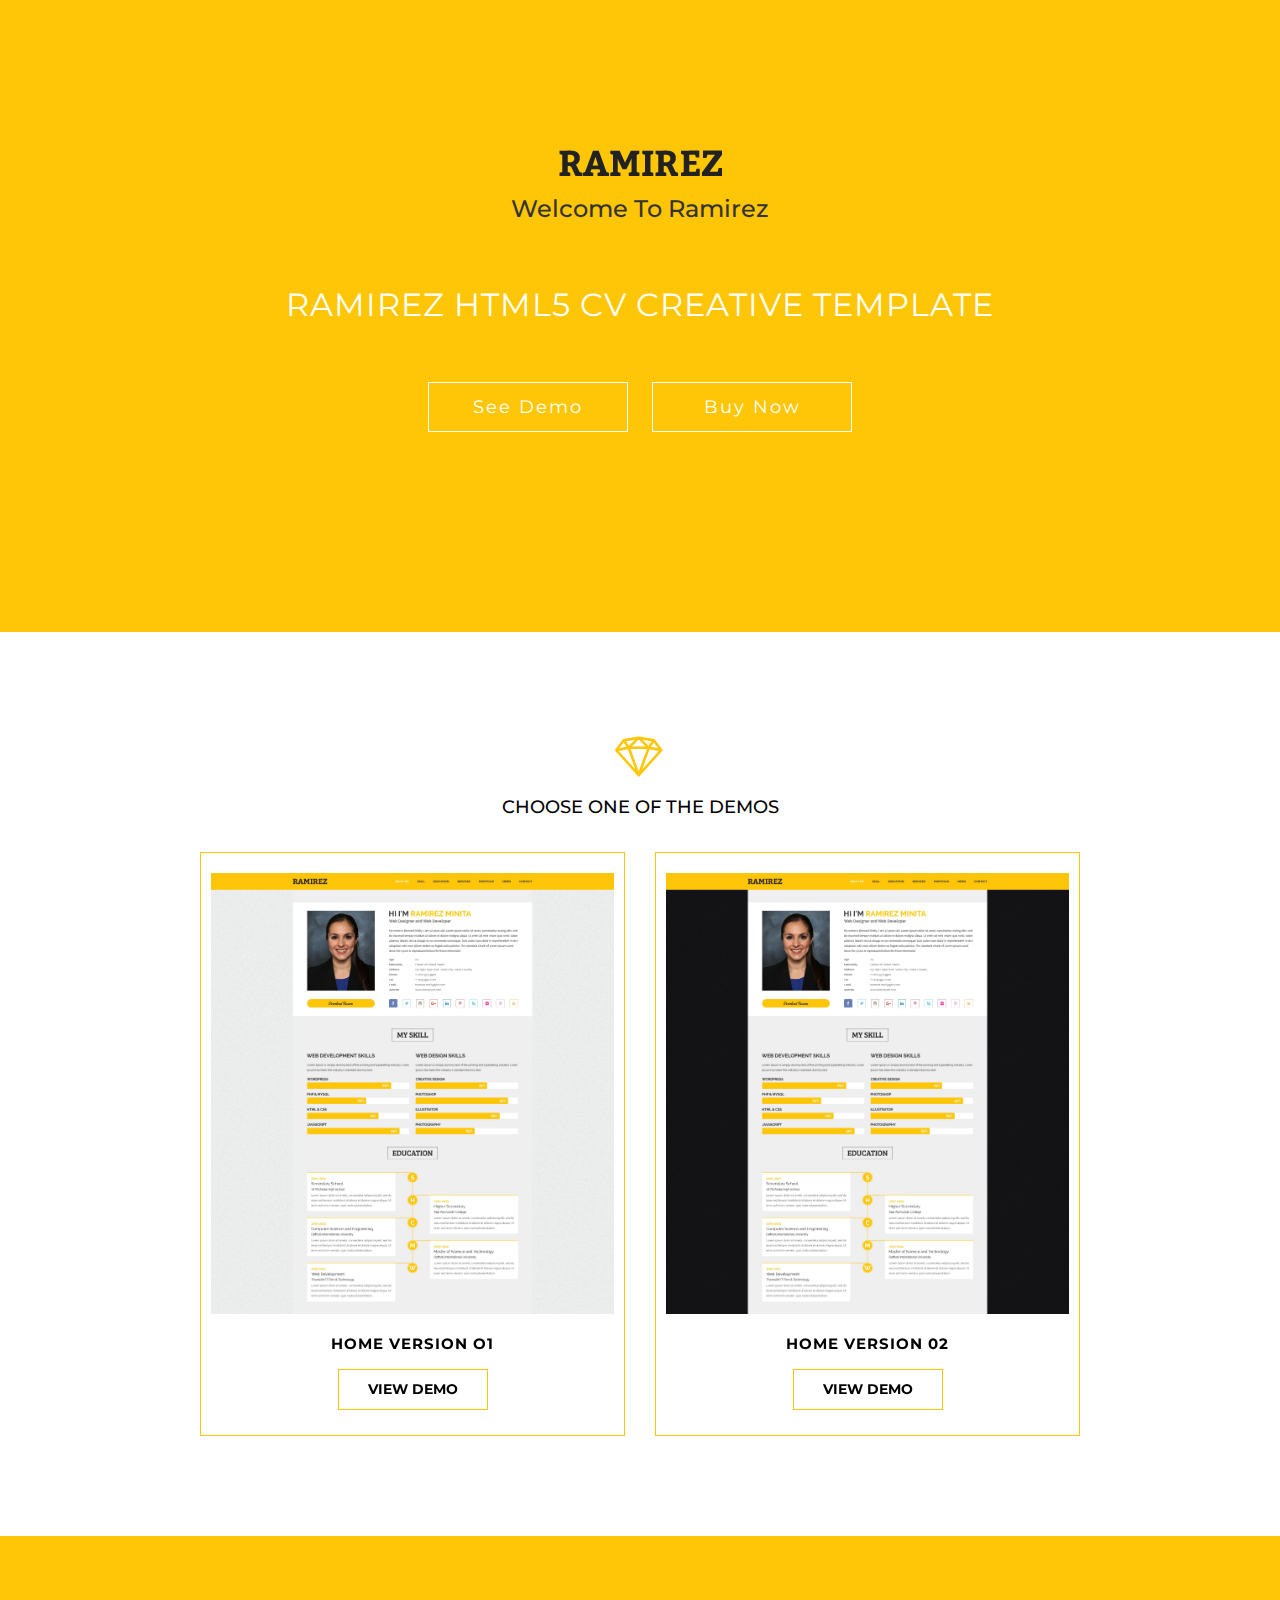
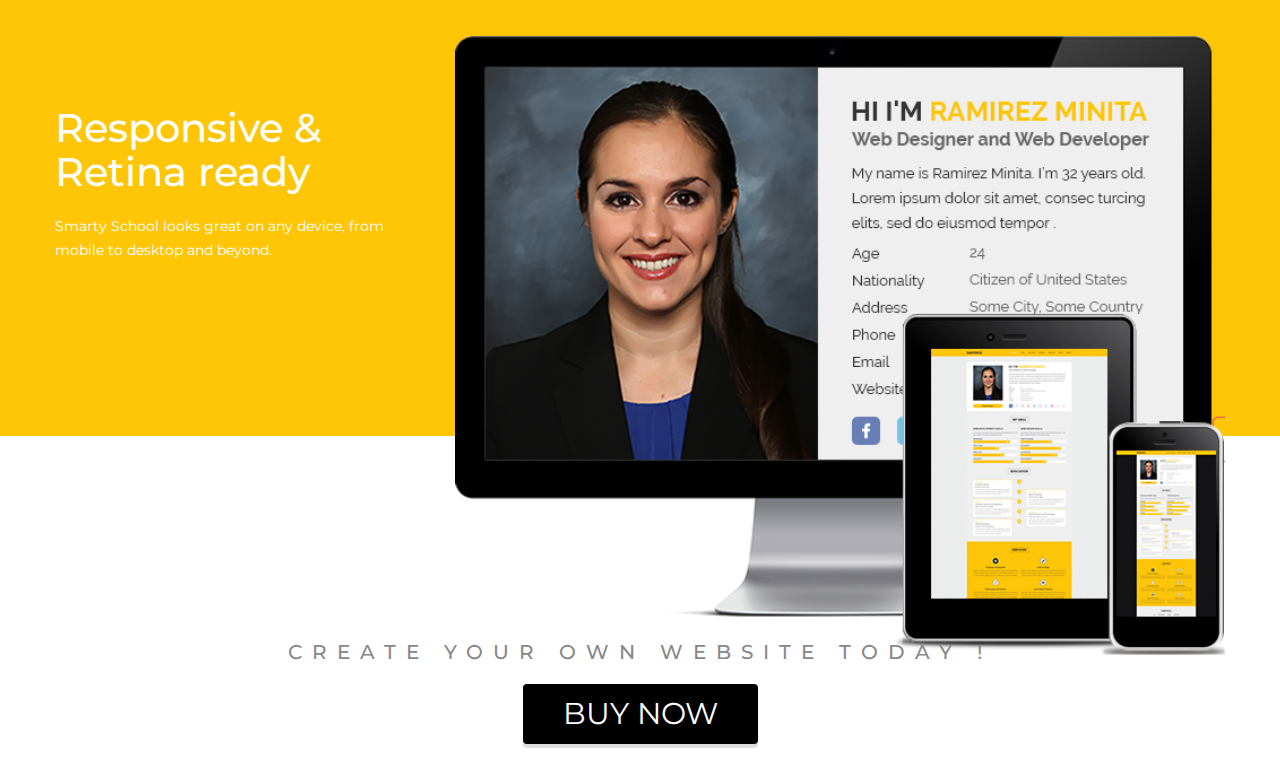
<file: index.html>
<!DOCTYPE HTML>
<html lang="en-US">
    <head>

        <meta content="text/html; charset=utf-8" http-equiv="Content-Type" />
        <meta name="viewport" content="width=device-width, initial-scale=1" />
        <title>RAMIREZ - Resume / CV /</title>
        <link rel="icon" href="image/fav-icon.png" />

        <!-- fonts -->
        <link href="https://fonts.googleapis.com/css?family=Montserrat:400,700" rel="stylesheet">
        <link href="https://fonts.googleapis.com/css?family=Lato:300,400,400i,700" rel="stylesheet">
        <!-- Bootstrap css -->
        <link rel="stylesheet" href="css/bootstrap.min.css">
        <link rel="stylesheet" href="css/bootstrap-theme.min.css">
        <link rel="stylesheet" href="vendors/linear-icon/style.css">		
        <!-- Custom CSS -->
        <link href="css/style.css" rel="stylesheet">
        <link href="css/responsive.css" rel="stylesheet">

    </head>
    <!--
    ================================================== -->

    <body>
    
    
    <!-- Header-->
    <div class="header">
        <div class="header-top">
            <div class="logo"><a href="index.html"><img alt="logo" src="image/logo.png" /></a></div>
            <h3>Welcome To Ramirez</h3>
            <div class="title-page">
                <div class="title"><h1>Ramirez Html5 CV Creative Template</h1></div>
                <a class="btn-demo" data-scroll data-options='{ "easing": "easeOutQuad" }' href="#demos">See Demo</a>
                <a class="btn-demo" href="#">Buy Now</a>
            </div>
        </div> 
    </div><!-- End-Header-->
    <div id="demos" class="us-themes"><!--box-themes-->
        <div class="container">
            <div class="row single-section">
                <i class="lnr lnr-diamond"></i>
                <h3>Choose one of the Demos</h3>
				<div class="col-md-6 col-sm-6 col-xs-12">
				    <div class="hvr-float-shadow wow zoomIn">
				        <img class="img-responsive" src="image/img1.jpg" alt="">
                        <p>Home Version o1</p>
                        <a target="_blank" class="view-btn hvr-bounce-to-right" href="theme/index.html">View Demo</a>
				    </div>
				</div>
				<div class="col-md-6 col-sm-6 col-xs-12">
				    <div class="hvr-float-shadow wow zoomIn">
				        <img class="img-responsive" src="image/img2.jpg" alt="">
                        <p>Home Version 02</p>
                        <a target="_blank" class="view-btn hvr-bounce-to-right" href="theme/index2.html">View Demo</a>
				    </div>
				</div>
			</div>
        </div>
    </div><!--End-box-themes-->
    <section class="responsive_details">
        <div class="container">
            <div class="row">
                <div class="col-sm-4">
                    <div class="responsive_content">
                        <h3>Responsive & Retina ready</h3>
                        <p>Smarty School looks great on any device, from mobile to desktop and beyond.</p>
                    </div>
                </div>
                <div class="col-sm-8">
                    <div class="computer_pic">
                        <img src="image/responsiveness.png" alt="">
                    </div>
                </div>
            </div>
        </div>
    </section>
    <div class="footer text-center"><!--footer-->
        <div class="container">
            <div class="footer-inner">
                <h3 class="text-40">Create your own website today !</h3>
                <a class="buttons" href="#">Buy Now</a>
            </div>
        </div>
    </div><!--End-footer-->
    <script src="js/jquery-2.2.0.min.js"></script>
    <script src="js/bootstrap.min.js"></script>
    <script src="js/smooth-scroll.min.js"></script>
    <script src="js/custome.js"></script>
    <script>
        smoothScroll.init();
    </script>
    </body>
</html>
</file>
<file: vendors/linear-icon/style.css>
@font-face {
	font-family: 'Linearicons-Free';
	src:url('fonts/Linearicons-Free.eot?w118d');
	src:url('fonts/Linearicons-Free.eot?#iefixw118d') format('embedded-opentype'),
		url('fonts/Linearicons-Free.woff2?w118d') format('woff2'),
		url('fonts/Linearicons-Free.woff?w118d') format('woff'),
		url('fonts/Linearicons-Free.ttf?w118d') format('truetype'),
		url('fonts/Linearicons-Free.svg?w118d#Linearicons-Free') format('svg');
	font-weight: normal;
	font-style: normal;
}

.lnr {
	font-family: 'Linearicons-Free';
	speak: none;
	font-style: normal;
	font-weight: normal;
	font-variant: normal;
	text-transform: none;
	line-height: 1;

	/* Better Font Rendering =========== */
	-webkit-font-smoothing: antialiased;
	-moz-osx-font-smoothing: grayscale;
}

.lnr-home:before {
	content: "\e800";
}
.lnr-apartment:before {
	content: "\e801";
}
.lnr-pencil:before {
	content: "\e802";
}
.lnr-magic-wand:before {
	content: "\e803";
}
.lnr-drop:before {
	content: "\e804";
}
.lnr-lighter:before {
	content: "\e805";
}
.lnr-poop:before {
	content: "\e806";
}
.lnr-sun:before {
	content: "\e807";
}
.lnr-moon:before {
	content: "\e808";
}
.lnr-cloud:before {
	content: "\e809";
}
.lnr-cloud-upload:before {
	content: "\e80a";
}
.lnr-cloud-download:before {
	content: "\e80b";
}
.lnr-cloud-sync:before {
	content: "\e80c";
}
.lnr-cloud-check:before {
	content: "\e80d";
}
.lnr-database:before {
	content: "\e80e";
}
.lnr-lock:before {
	content: "\e80f";
}
.lnr-cog:before {
	content: "\e810";
}
.lnr-trash:before {
	content: "\e811";
}
.lnr-dice:before {
	content: "\e812";
}
.lnr-heart:before {
	content: "\e813";
}
.lnr-star:before {
	content: "\e814";
}
.lnr-star-half:before {
	content: "\e815";
}
.lnr-star-empty:before {
	content: "\e816";
}
.lnr-flag:before {
	content: "\e817";
}
.lnr-envelope:before {
	content: "\e818";
}
.lnr-paperclip:before {
	content: "\e819";
}
.lnr-inbox:before {
	content: "\e81a";
}
.lnr-eye:before {
	content: "\e81b";
}
.lnr-printer:before {
	content: "\e81c";
}
.lnr-file-empty:before {
	content: "\e81d";
}
.lnr-file-add:before {
	content: "\e81e";
}
.lnr-enter:before {
	content: "\e81f";
}
.lnr-exit:before {
	content: "\e820";
}
.lnr-graduation-hat:before {
	content: "\e821";
}
.lnr-license:before {
	content: "\e822";
}
.lnr-music-note:before {
	content: "\e823";
}
.lnr-film-play:before {
	content: "\e824";
}
.lnr-camera-video:before {
	content: "\e825";
}
.lnr-camera:before {
	content: "\e826";
}
.lnr-picture:before {
	content: "\e827";
}
.lnr-book:before {
	content: "\e828";
}
.lnr-bookmark:before {
	content: "\e829";
}
.lnr-user:before {
	content: "\e82a";
}
.lnr-users:before {
	content: "\e82b";
}
.lnr-shirt:before {
	content: "\e82c";
}
.lnr-store:before {
	content: "\e82d";
}
.lnr-cart:before {
	content: "\e82e";
}
.lnr-tag:before {
	content: "\e82f";
}
.lnr-phone-handset:before {
	content: "\e830";
}
.lnr-phone:before {
	content: "\e831";
}
.lnr-pushpin:before {
	content: "\e832";
}
.lnr-map-marker:before {
	content: "\e833";
}
.lnr-map:before {
	content: "\e834";
}
.lnr-location:before {
	content: "\e835";
}
.lnr-calendar-full:before {
	content: "\e836";
}
.lnr-keyboard:before {
	content: "\e837";
}
.lnr-spell-check:before {
	content: "\e838";
}
.lnr-screen:before {
	content: "\e839";
}
.lnr-smartphone:before {
	content: "\e83a";
}
.lnr-tablet:before {
	content: "\e83b";
}
.lnr-laptop:before {
	content: "\e83c";
}
.lnr-laptop-phone:before {
	content: "\e83d";
}
.lnr-power-switch:before {
	content: "\e83e";
}
.lnr-bubble:before {
	content: "\e83f";
}
.lnr-heart-pulse:before {
	content: "\e840";
}
.lnr-construction:before {
	content: "\e841";
}
.lnr-pie-chart:before {
	content: "\e842";
}
.lnr-chart-bars:before {
	content: "\e843";
}
.lnr-gift:before {
	content: "\e844";
}
.lnr-diamond:before {
	content: "\e845";
}
.lnr-linearicons:before {
	content: "\e846";
}
.lnr-dinner:before {
	content: "\e847";
}
.lnr-coffee-cup:before {
	content: "\e848";
}
.lnr-leaf:before {
	content: "\e849";
}
.lnr-paw:before {
	content: "\e84a";
}
.lnr-rocket:before {
	content: "\e84b";
}
.lnr-briefcase:before {
	content: "\e84c";
}
.lnr-bus:before {
	content: "\e84d";
}
.lnr-car:before {
	content: "\e84e";
}
.lnr-train:before {
	content: "\e84f";
}
.lnr-bicycle:before {
	content: "\e850";
}
.lnr-wheelchair:before {
	content: "\e851";
}
.lnr-select:before {
	content: "\e852";
}
.lnr-earth:before {
	content: "\e853";
}
.lnr-smile:before {
	content: "\e854";
}
.lnr-sad:before {
	content: "\e855";
}
.lnr-neutral:before {
	content: "\e856";
}
.lnr-mustache:before {
	content: "\e857";
}
.lnr-alarm:before {
	content: "\e858";
}
.lnr-bullhorn:before {
	content: "\e859";
}
.lnr-volume-high:before {
	content: "\e85a";
}
.lnr-volume-medium:before {
	content: "\e85b";
}
.lnr-volume-low:before {
	content: "\e85c";
}
.lnr-volume:before {
	content: "\e85d";
}
.lnr-mic:before {
	content: "\e85e";
}
.lnr-hourglass:before {
	content: "\e85f";
}
.lnr-undo:before {
	content: "\e860";
}
.lnr-redo:before {
	content: "\e861";
}
.lnr-sync:before {
	content: "\e862";
}
.lnr-history:before {
	content: "\e863";
}
.lnr-clock:before {
	content: "\e864";
}
.lnr-download:before {
	content: "\e865";
}
.lnr-upload:before {
	content: "\e866";
}
.lnr-enter-down:before {
	content: "\e867";
}
.lnr-exit-up:before {
	content: "\e868";
}
.lnr-bug:before {
	content: "\e869";
}
.lnr-code:before {
	content: "\e86a";
}
.lnr-link:before {
	content: "\e86b";
}
.lnr-unlink:before {
	content: "\e86c";
}
.lnr-thumbs-up:before {
	content: "\e86d";
}
.lnr-thumbs-down:before {
	content: "\e86e";
}
.lnr-magnifier:before {
	content: "\e86f";
}
.lnr-cross:before {
	content: "\e870";
}
.lnr-menu:before {
	content: "\e871";
}
.lnr-list:before {
	content: "\e872";
}
.lnr-chevron-up:before {
	content: "\e873";
}
.lnr-chevron-down:before {
	content: "\e874";
}
.lnr-chevron-left:before {
	content: "\e875";
}
.lnr-chevron-right:before {
	content: "\e876";
}
.lnr-arrow-up:before {
	content: "\e877";
}
.lnr-arrow-down:before {
	content: "\e878";
}
.lnr-arrow-left:before {
	content: "\e879";
}
.lnr-arrow-right:before {
	content: "\e87a";
}
.lnr-move:before {
	content: "\e87b";
}
.lnr-warning:before {
	content: "\e87c";
}
.lnr-question-circle:before {
	content: "\e87d";
}
.lnr-menu-circle:before {
	content: "\e87e";
}
.lnr-checkmark-circle:before {
	content: "\e87f";
}
.lnr-cross-circle:before {
	content: "\e880";
}
.lnr-plus-circle:before {
	content: "\e881";
}
.lnr-circle-minus:before {
	content: "\e882";
}
.lnr-arrow-up-circle:before {
	content: "\e883";
}
.lnr-arrow-down-circle:before {
	content: "\e884";
}
.lnr-arrow-left-circle:before {
	content: "\e885";
}
.lnr-arrow-right-circle:before {
	content: "\e886";
}
.lnr-chevron-up-circle:before {
	content: "\e887";
}
.lnr-chevron-down-circle:before {
	content: "\e888";
}
.lnr-chevron-left-circle:before {
	content: "\e889";
}
.lnr-chevron-right-circle:before {
	content: "\e88a";
}
.lnr-crop:before {
	content: "\e88b";
}
.lnr-frame-expand:before {
	content: "\e88c";
}
.lnr-frame-contract:before {
	content: "\e88d";
}
.lnr-layers:before {
	content: "\e88e";
}
.lnr-funnel:before {
	content: "\e88f";
}
.lnr-text-format:before {
	content: "\e890";
}
.lnr-text-format-remove:before {
	content: "\e891";
}
.lnr-text-size:before {
	content: "\e892";
}
.lnr-bold:before {
	content: "\e893";
}
.lnr-italic:before {
	content: "\e894";
}
.lnr-underline:before {
	content: "\e895";
}
.lnr-strikethrough:before {
	content: "\e896";
}
.lnr-highlight:before {
	content: "\e897";
}
.lnr-text-align-left:before {
	content: "\e898";
}
.lnr-text-align-center:before {
	content: "\e899";
}
.lnr-text-align-right:before {
	content: "\e89a";
}
.lnr-text-align-justify:before {
	content: "\e89b";
}
.lnr-line-spacing:before {
	content: "\e89c";
}
.lnr-indent-increase:before {
	content: "\e89d";
}
.lnr-indent-decrease:before {
	content: "\e89e";
}
.lnr-pilcrow:before {
	content: "\e89f";
}
.lnr-direction-ltr:before {
	content: "\e8a0";
}
.lnr-direction-rtl:before {
	content: "\e8a1";
}
.lnr-page-break:before {
	content: "\e8a2";
}
.lnr-sort-alpha-asc:before {
	content: "\e8a3";
}
.lnr-sort-amount-asc:before {
	content: "\e8a4";
}
.lnr-hand:before {
	content: "\e8a5";
}
.lnr-pointer-up:before {
	content: "\e8a6";
}
.lnr-pointer-right:before {
	content: "\e8a7";
}
.lnr-pointer-down:before {
	content: "\e8a8";
}
.lnr-pointer-left:before {
	content: "\e8a9";
}
</file>
<file: css/style.css>
/*====================================================*/
body {
  font-family: 'Montserrat', sans-serif;
}

.header {
  background: #FEC606;
  text-align: center;
  position: relative;
  z-index: 1;
  padding: 150px 0px 200px;
}
.header .logo img{
    max-width: 100%;
}
/*
.header:before {
  content: '';
  width: 100%;
  height: 100%;
  position: absolute;
  top: 0;
  left: 0;
  background: rgba(0, 0, 0, 0.7);
  z-index: -1;
}
*/
.header .title h1 {
  font-size: 32px;
  line-height: 55px;
  font-weight: 400;
  font-family: 'Montserrat', sans-serif;
  color: #fff;
  text-transform: uppercase;
  padding: 35px 0px 40px;
  letter-spacing: 1px;
}
.header .btn-demo {
  font-size: 18px;
  line-height: 24px;
  font-weight: 400;
  font-family: 'Montserrat', sans-serif;
  border: 1px solid #fff;
  color: #fff;
  display: inline-block;
  padding: 12px 0px;
  width: 200px;
  text-align: center;
  letter-spacing: 2px;
  text-transform: capitalize;
  transition: all 0.3s ease-in-out;
  text-decoration: none;
}
.header .btn-demo:hover {
    background: transparent;
    border-color: #ede2cb;
    color: #ede2cb;
}
.header .btn-demo + .btn-demo {
  margin-left: 20px;
}

.us-themes {
  padding: 100px 0px;
  background: #fff;
}
.us-themes .single-section {
  max-width: 910px;
  margin: 0 auto;
  text-align: center;
}
.us-themes .single-section .hvr-float-shadow {
  display: inline-block;
  vertical-align: middle;
  -webkit-transform: translateZ(0);
  transform: translateZ(0);
  box-shadow: 0 0 1px transparent;
  -webkit-backface-visibility: hidden;
  backface-visibility: hidden;
  -moz-osx-font-smoothing: grayscale;
  position: relative;
  -webkit-transition-duration: 0.3s;
  transition-duration: 0.3s;
  -webkit-transition-property: transform;
  transition-property: transform;
  padding: 20px 10px;
  border: 1px solid #FEC606;
  text-align: center;
  font-family: 'Montserrat', sans-serif;
}
.us-themes .single-section .hvr-float-shadow:before {
  pointer-events: none;
  position: absolute;
  z-index: -1;
  content: '';
  top: 100%;
  left: 5%;
  height: 10px;
  width: 90%;
  opacity: 0;
  background: -webkit-radial-gradient(center, ellipse, rgba(0, 0, 0, 0.35) 0%, transparent 80%);
  background: radial-gradient(ellipse at center, rgba(0, 0, 0, 0.35) 0%, transparent 80%);
  -webkit-transition-duration: 0.3s;
  transition-duration: 0.3s;
  -webkit-transition-property: transform, opacity;
  transition-property: transform, opacity;
}
.us-themes .single-section .hvr-float-shadow p {
    font-size: 15px;
    line-height: 30px;
    color: #000;
    text-transform: uppercase;
    letter-spacing: 1px;
    font-weight: 700;
    padding-top: 15px;
}
.us-themes .single-section .hvr-float-shadow .view-btn {
  display: inline-block;
  color: #000;
  font-weight: bold;
  background: #fff;
  border-radius: 0px;
  line-height: 39px;
  padding: 0 29px;
  text-transform: uppercase;
  text-decoration: none;
  border: 1px solid #FEC606;
  margin-bottom: 5px;
  transition: all 0.5s ease;
}
.us-themes .single-section .hvr-float-shadow:hover, .us-themes .single-section .hvr-float-shadow:focus, .us-themes .single-section .hvr-float-shadow.active {
  -webkit-transform: translateY(-5px);
  transform: translateY(-5px);
}
.us-themes .single-section .hvr-float-shadow:hover:before, .us-themes .single-section .hvr-float-shadow:focus:before, .us-themes .single-section .hvr-float-shadow.active:before {
  opacity: 1;
  -webkit-transform: translateY(5px);
  transform: translateY(5px);
}
.us-themes .single-section .hvr-float-shadow:hover .view-btn, .us-themes .single-section .hvr-float-shadow:focus .view-btn, .us-themes .single-section .hvr-float-shadow.active .view-btn {
  background: #FEC606;
  color: #fff;
}
.us-themes .single-section i {
  font-family: 'Linearicons-Free';
  speak: none;
  font-style: normal;
  font-weight: normal;
  font-variant: normal;
  text-transform: none;
  line-height: 1;
  -webkit-font-smoothing: antialiased;
  font-size: 50px;
  color: #FEC606;
}
.us-themes .single-section h3 {
  font-size: 18px;
  line-height: 30px;
  color: #000;
  margin-top: 8px;
  margin-bottom: 30px;
  text-transform: uppercase;
}

/*====================================================*/
/*====================================================*/

.feature_img_area{
    overflow: hidden;
    position: relative;
    padding-bottom: 100px;
    text-align: center;
}
.feature_item_area{
    margin-top: 150px;
}
.feature_item_area .tittle_area{
    padding: 0px 0px 40px 0px;
}
.feature_item_area .tittle_area h3{
    font-family: 'Montserrat', sans-serif;
    text-transform: uppercase;
    font-size: 24px;
    font-weight: bold;
    color: #000;
    letter-spacing: .5px;
}
.gradient{
    height: 110px;
    position: absolute;
    width: 100%;
    top: 0;
    left: 0;
    background: url(../image/gradient.png) repeat;
}
.single_item_area{
    padding: 50px 0px;
    box-shadow: 0px 0px 10px 0px rgba(83, 82, 82, 0.10);
    margin-top: 30px;
}
.single_item_area .item-box{
    height: 102px;
}
.single_item_area .item-box img{
    
}
.single_item_area h3{
    color:#232323;
    font-size: 21px;
    font-family: 'Montserrat', sans-serif;
    padding: 30px 0px 10px 0px;
}
.single_item_area p{
    color:#232323;
    font-size: 14px;
    font-family: 'Raleway', sans-serif;
}
.single_item_area .readmore{
    padding: 30px 0px 0px 0px;
    display: inline-block;
    text-transform: uppercase;
    font-size: 14px;
    font-weight: bold;
    letter-spacing: 2px;
    color: #232323;
    font-family: 'Montserrat', sans-serif;
}

.footer{
    padding: 35px 0;
    position: relative;
    margin-top: 50px;
}
/*
.footer:after{
	content: '';
	width: 0;
	height: 0;
	border-style: solid;
	border-width: 0 424px 50px 424px;
	border-color: transparent transparent #f4f4f4;
	position: absolute;
	top: -50px;
	left: 50%;
	transform: translateX(-50%);
}
*/
.footer h3.text-40 {
	font-family: 'Montserrat';
    font-size: 20px;
    color: #878787;
    letter-spacing: 10px;
    text-transform: uppercase;
    margin-bottom: 20px;
}
.footer .buttons{
	background: #000;
    border-radius: 4px;
    box-shadow: 0 4px 1px 0 #dedede;
    color: #fff;
    display: inline-block;
    font-family: 'Montserrat', sans-serif;
    font-size: 30px;
    line-height: 40px;
    padding: 10px 40px;
    text-decoration: none;
    text-transform: uppercase;
    transition: all 0.2s ease-in-out 0s;
    vertical-align: text-top;
}
.footer .buttons:hover{
	text-decoration: none;
    opacity: 0.8;
}
.full_responsive_img{
    text-align: center;
    padding-bottom: 60px;
    overflow: hidden;
}
/*====================================================*/

.main_area_res{
    background: #a46497;
    overflow: hidden;
    padding-top: 20px;
}
.shop_page_inner{
    position: relative;
}
.shop_page_inner .first_img{
    
}
.shop_page_inner .secand_img{
    position: absolute;
    right: 0px;
    top: 100px;
}
.shop_content h3, .responsive_content h3{
    color: #fff;
    font-size: 40px;
    font-family: 'Montserrat', sans-serif;
    padding-top: 150px;
}
.shop_content p, .responsive_content p{
    color: #fff;
    font-size: 14px;
    line-height: 24px;
    padding-top: 10px;
}

.responsive_details{
    background: #FEC606;
    margin-bottom: 150px;
    height: 500px;
}
.computer_pic img{
    position: relative;
    bottom: -100px;
    width: 100%;
}
/*# sourceMappingURL=style.css.map */

#preloader{
    position: fixed;
    height: 100%;
    width: 100%;
    background: #000;
    left: 0px;
    top: 0px;
    z-index: 99999;
}

.loading{
     width:100px;
     height:100px;
     margin:30px auto;
     position:absolute;
     top: 50%;
     left: 50%;
     margin-left: -50px;
     margin-top: -50px;
}

.loading.bar div{
     width: 100px;
     height: 30px;
     background: white;
     position: absolute;
     top: 35px;
     left: 45px;
     opacity:0.05;
     -webkit-animation: fadeit 1.1s linear infinite;
     -moz-animation: fadeit 1.1s linear infinite;
     animation: fadeit 1.1s linear infinite;
       top: 50%;
     left: 50%;
     margin-left: -50px;
     margin-top: -50px;
}

.loading.bar div:nth-child(1){
     -webkit-transform: rotate(0deg) translate(0, -30px);
     -moz-transform: rotate(0deg) translate(0, -30px);
     transform: rotate(0deg) translate(0, -30px); 

     -webkit-animation-delay:0.39s;
     -moz-animation-delay:0.39s;
     animation-delay:0.39s;
} 

.loading.bar div:nth-child(2){
     -webkit-transform: rotate(45deg) translate(0, -30px);
     -moz-transform: rotate(45deg) translate(0, -30px);
     transform: rotate(45deg) translate(0, -30px); 

     -webkit-animation-delay:0.52s;
     -moz-animation-delay:0.52s;
     animation-delay:0.52s;
} 

.loading.bar div:nth-child(3){
     -webkit-transform: rotate(90deg) translate(0, -30px);
     -moz-transform: rotate(90deg) translate(0, -30px);
     transform: rotate(90deg) translate(0, -30px); 

     -webkit-animation-delay:0.65s;
     -moz-animation-delay:0.65s;
     animation-delay:0.65s;
} 

.loading.bar div:nth-child(4){
     -webkit-transform: rotate(135deg) translate(0, -30px);
     -moz-transform: rotate(135deg) translate(0, -30px);
     transform: rotate(135deg) translate(0, -30px); 

     -webkit-animation-delay:0.78s;
     -moz-animation-delay:0.78s;
     animation-delay:0.78s;
} 

.loading.bar div:nth-child(5){
     -webkit-transform: rotate(180deg) translate(0, -30px);
     -moz-transform: rotate(180deg) translate(0, -30px);
     transform: rotate(180deg) translate(0, -30px); 

     -webkit-animation-delay:0.91s;
     -moz-animation-delay:0.91s;
     animation-delay:0.91s;
} 

.loading.bar div:nth-child(6){
     -webkit-transform: rotate(225deg) translate(0, -30px);
     -moz-transform: rotate(225deg) translate(0, -30px);
     transform: rotate(225deg) translate(0, -30px); 

     -webkit-animation-delay:1.04s;
     -moz-animation-delay:1.04s;
     animation-delay:1.04s;
} 

.loading.bar div:nth-child(7){
     -webkit-transform: rotate(270deg) translate(0, -30px);
     -moz-transform: rotate(270deg) translate(0, -30px);
     transform: rotate(270deg) translate(0, -30px); 

     -webkit-animation-delay:1.17s;
     -moz-animation-delay:1.17s;
     animation-delay:1.17s;
} 

.loading.bar div:nth-child(8){
     -webkit-transform: rotate(315deg) translate(0, -30px);
     -moz-transform: rotate(315deg) translate(0, -30px);
     transform: rotate(315deg) translate(0, -30px); 

     -webkit-animation-delay:1.3s;
     -moz-animation-delay:1.3s;
     animation-delay:1.3s;
}

@-webkit-keyframes fadeit{
     0%{
          opacity:1;
     }
     100%{
          opacity:0;
     }
}
@-moz-keyframes fadeit{
     0%{
          opacity:1;
     }
     100%{
          opacity:0;
     }
}
@keyframes fadeit{
     0%{
          opacity:1;
     }
     100%{
          opacity:0;
     }
}
</file>
<file: css/responsive.css>
@media (max-width:991px){
    .footer::after {
        content: '';
        width: 0;
        height: 0;
        border-style: solid;
        border-width: 0 250px 50px 250px;
        border-color: transparent transparent #f4f4f4;
        position: absolute;
        top: -50px;
        left: 50%;
        transform: translateX(-50%);
    }
}
@media (max-width:767px){
    .us-themes .single-section .hvr-float-shadow{
        margin-bottom: 35px;
    }
    .us-themes{
        padding: 100px 70px;
    }
    .header .title h1{
        font-size: 22px;
        line-height: 36px;
    }
    .footer h3.text-40{
        font-size: 18px;
        letter-spacing: 1px;
    }
    .computer_pic img {
        position: relative;
        bottom: 0px;
        width: 100%;
    }
    .responsive_details {
        margin-bottom: 150px;
        height: auto;
    }
    .responsive_content h3 {
        padding-top: 50px;
    }
}
@media (max-width:580px){
    .header{
        padding: 150px 15px 200px;
    }
    .us-themes{
        padding: 100px 0px;
    }
}
@media (max-width:460px){
    .footer h3.text-40 {
        font-size: 15px;
    }
    .header .btn-demo{
        width: 200px;
        margin: 0 auto;
        display: block;
    }
    .header .btn-demo + .btn-demo{
        margin-left: auto;
        margin-top: 15px;
    }
    .feature_item_area .col-xs-6{
        width: 100%;
    }
    .feature_item_area .tittle_area h3{
        font-size: 20px;
    }
    .footer h3.text-40 {
        font-size: 13px;
        line-height: 26px;
    }
}
</file>
